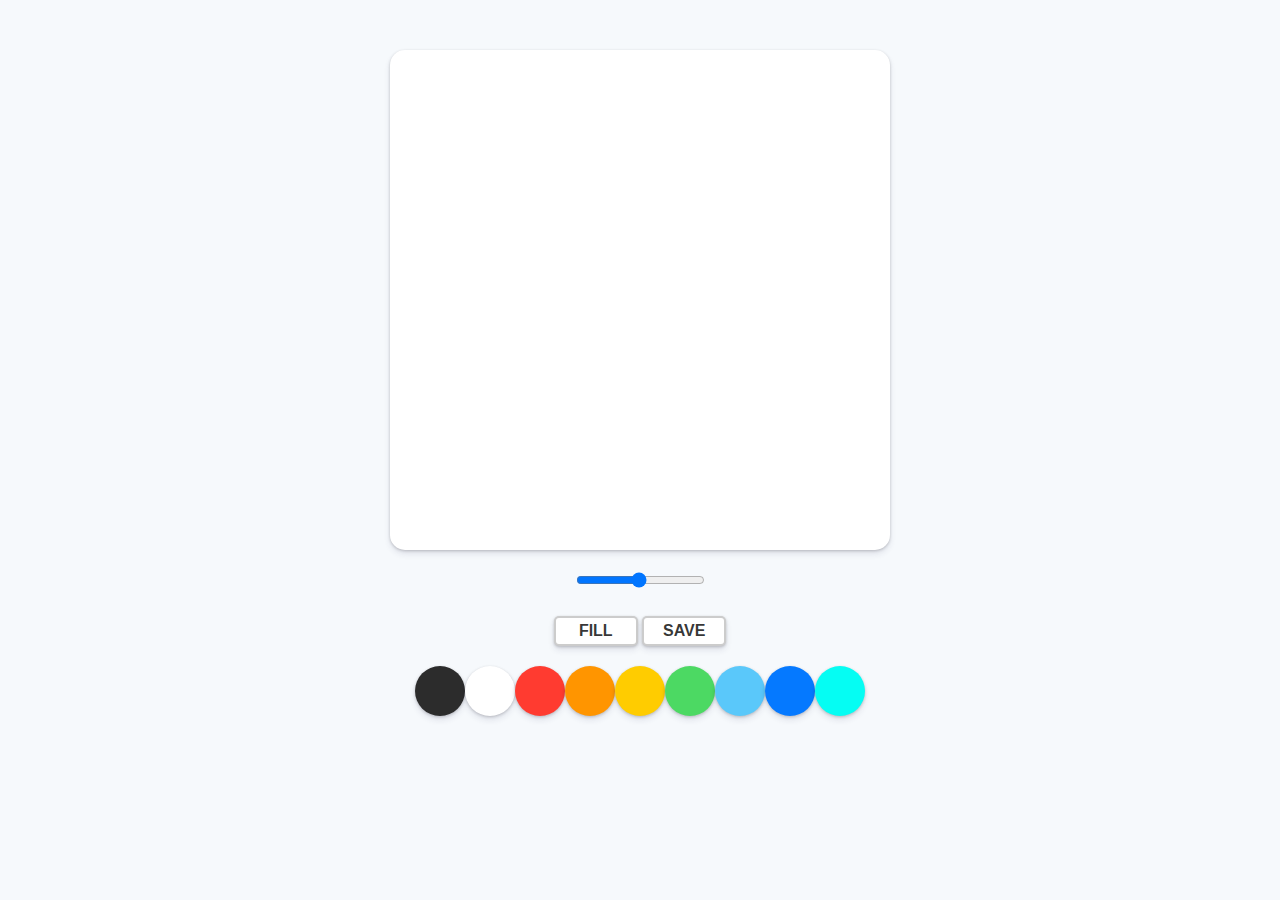
<file: paint/index.html>
<!DOCTYPE html>
<html lang="ko">
<head>
    <meta charset="UTF-8">
    <meta http-equiv="X-UA-Compatible" content="IE=edge">
    <meta name="viewport" content="width=device-width, initial-scale=1.0">
    <link rel="stylesheet" href="style.css"/>
    <title>PaintJS</title>
</head>
<body>
    <canvas id="jsCanvas" class="canvas"></canvas>
    <div class="controls">
        <div class="controls_range">
            <!--range 그 약간 볼륨이나 크기조절 창같은거-->
            <input type="range"  id="jsRange" min="0.1" max="5.0" value="2.5" step="0.1">
        </div>
        <div class="controls_btns">
            <button id="jsMode">Fill</button>
            <button id="jsSave">Save</button>
        </div>
        <div class="controls_colors" id="jsColors">
           <div class="controls_color jsColor" style="background-color:#2c2c2c"></div>
           <div class="controls_color jsColor" style="background-color:white"></div>
           <div class="controls_color jsColor" style="background-color:#ff3b30"></div>
           <div class="controls_color jsColor" style="background-color:#ff9500"></div>
           <div class="controls_color jsColor" style="background-color:#ffcc00"></div>
           <div class="controls_color jsColor" style="background-color:#4cd963"></div>
           <div class="controls_color jsColor" style="background-color:#5ac8fa" ></div>
           <div class="controls_color jsColor" style="background-color:#0579ff"></div>
           <div class="controls_color jsColor" style="background-color:#05fdf3"></div>              
        </div>
    </div>
    <script src="app.js"></script>
</body>
</html>
</file>
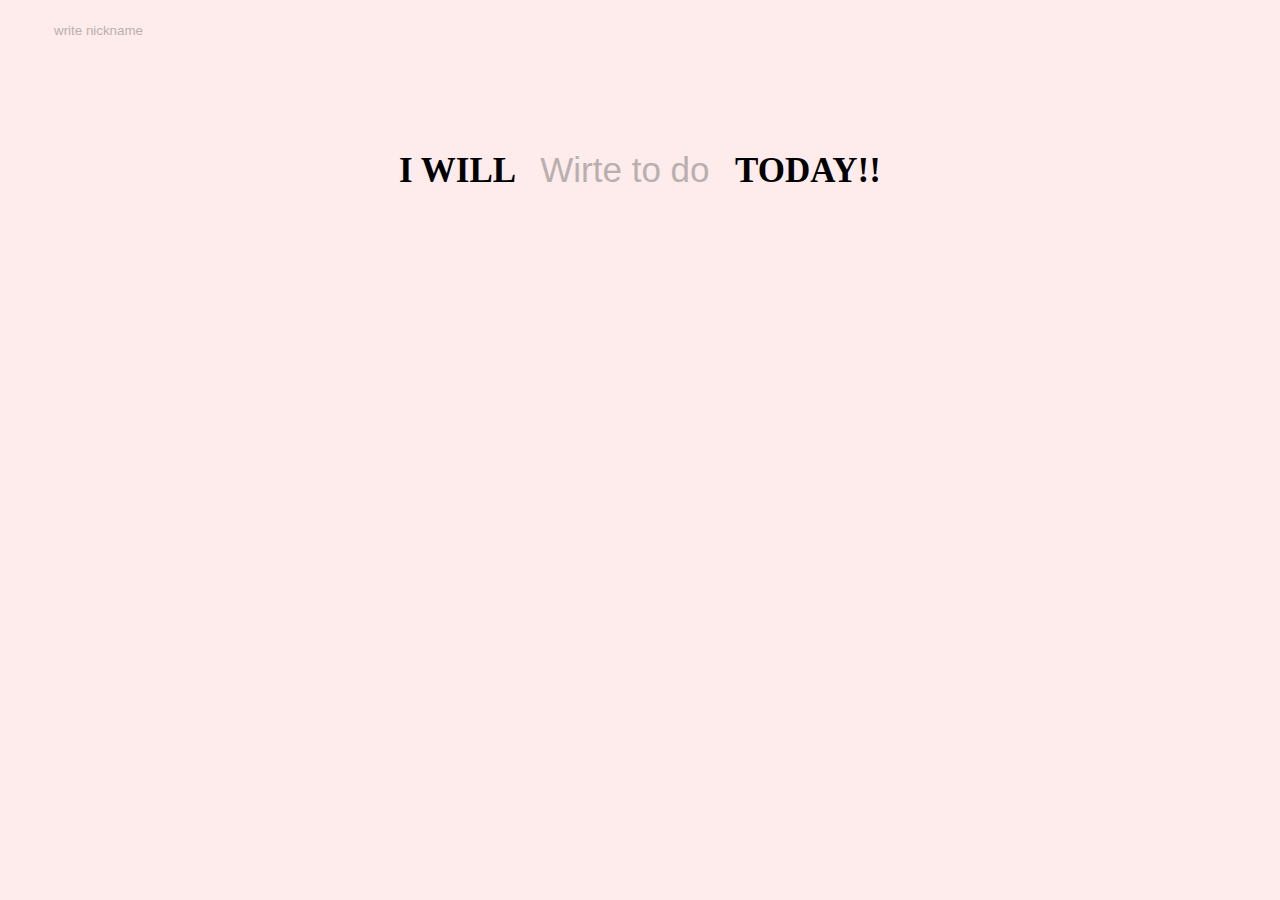
<file: todo.html>
<!DOCTYPE html>

<head>
    <link rel="stylesheet" href="Todolist.css">
    <meta charset="UTF-8">
    <title>TodoList</title>
</head>
<body>

    <h4 class = "showname pad"></h4>
    <form class = "sendname hide">
        <input class = "writename dec" type="text" placeholder="write nickname"></input>
    </form>
    <button class="rename">re</button>
    
  <form class = "sendtodo posi">  
 <p>I WILL <input class ="writeTodo decotodo" type="text" name="writeTodolist" placeholder="Wirte to do"/> TODAY!!</p>
</form>
<ol class = "markList decoOl">
    
</ol>


<script src="addToDoList.js"></script>
<script src="nickName.js"></script>
</body>
</html>
</file>
<file: Todolist.css>
body{
    background-color: rgba(252, 214, 214, 0.479);
   
}

.posi{
    text-align: center;
    margin-top: 110px;
    font-size: 35px;
    font-weight: bold;
}

.decotodo {
    font-size: 35px;
    width: 200px;
    outline: none;
    background-color: rgba(0, 0, 0, 0);
    border: none;
    
}

input::placeholder{
text-align: center;
opacity: 0.5;
}

.decoOl {
width:fit-content;
margin-left:auto;
margin-right: auto;
font-size: 20px;
font-weight: bold;

}

span {
    padding-right: 8px;

    
}

.show{
display:block;
}
.hide,
.hi{
    display: none;
}

.pad
{
    margin-left: 30px;
}

.dec { 
    outline: none;
    background-color: rgba(0, 0, 0, 0);
    border: 0;
    
}

.rename {
    margin-left: 70px;
    background-color: rgba(0, 0, 0, 0);
    border-radius:100px;
    border: 1px solid black;
}
</file>
<file: paint/style.css>
@import "reset.css";
body{
    background-color:  #f6f9fc;
    font-family: -apple-system, BlinkMacSystemFont, 'Segoe UI', Roboto, Oxygen, Ubuntu, Cantarell, 'Open Sans', 'Helvetica Neue', sans-serif;
    display:flex;
    flex-direction:column;
    align-items: center;
    padding: 50px 0  ;
}

.canvas{
    width: 500px;
    height: 500px;
    background-color: #ffffff;
    border-radius: 15px;
    box-shadow: 0 4px 6px rgba(50,50,93,0.11),0 1px 3px rgba(0,0,0,0.2)
}
.controls{
margin-top:20px;
margin-bottom: 20px;
display: flex;
flex-direction: column;
align-items: center;
}

.controls .controls_btns{
    margin-bottom: 20px;
    margin-top:5px;
}

.controls_btns button{
    /*all:unset으로 기본 데코를 다지우고 패딩등 범위를 주어 내가 데코할수있다*/
 all:unset;
 cursor: pointer;
 background-color: white;
 padding:5px 0px;
 width: 80px;
 text-align: center;
 border-radius: 5px;
 box-shadow: 0 4px 6px rgba(50,50,93,0.11),0 1px 3px rgba(0,0,0,0.2);
 border:2px solid rgba(0,0,0,0.2);
 color:rgba(0,0,0,0.8);
 /*문자를 트랜스폼한다   대문자로 만들수 있다 */
 text-transform: uppercase;
 font-weight: 600;
 font-size: 12pt;
}

.controls .controls_colors{
    display: flex;
}

.controls_colors .controls_color{
    width:50px;
    height:50px;
    border-radius: 25px;
    cursor: pointer;
    box-shadow: 0 4px 6px rgba(50,50,93,0.11),0 1px 3px rgba(0,0,0,0.2)
}

/*button이 움직일떄 반응할때 크기를 줄였다 늘리는 액션을 넣어준다*/
.controls_btns button:active{
    transform: scale(0.98);
}

.controls .controls_range{
    margin-bottom:20px;
}
</file>
